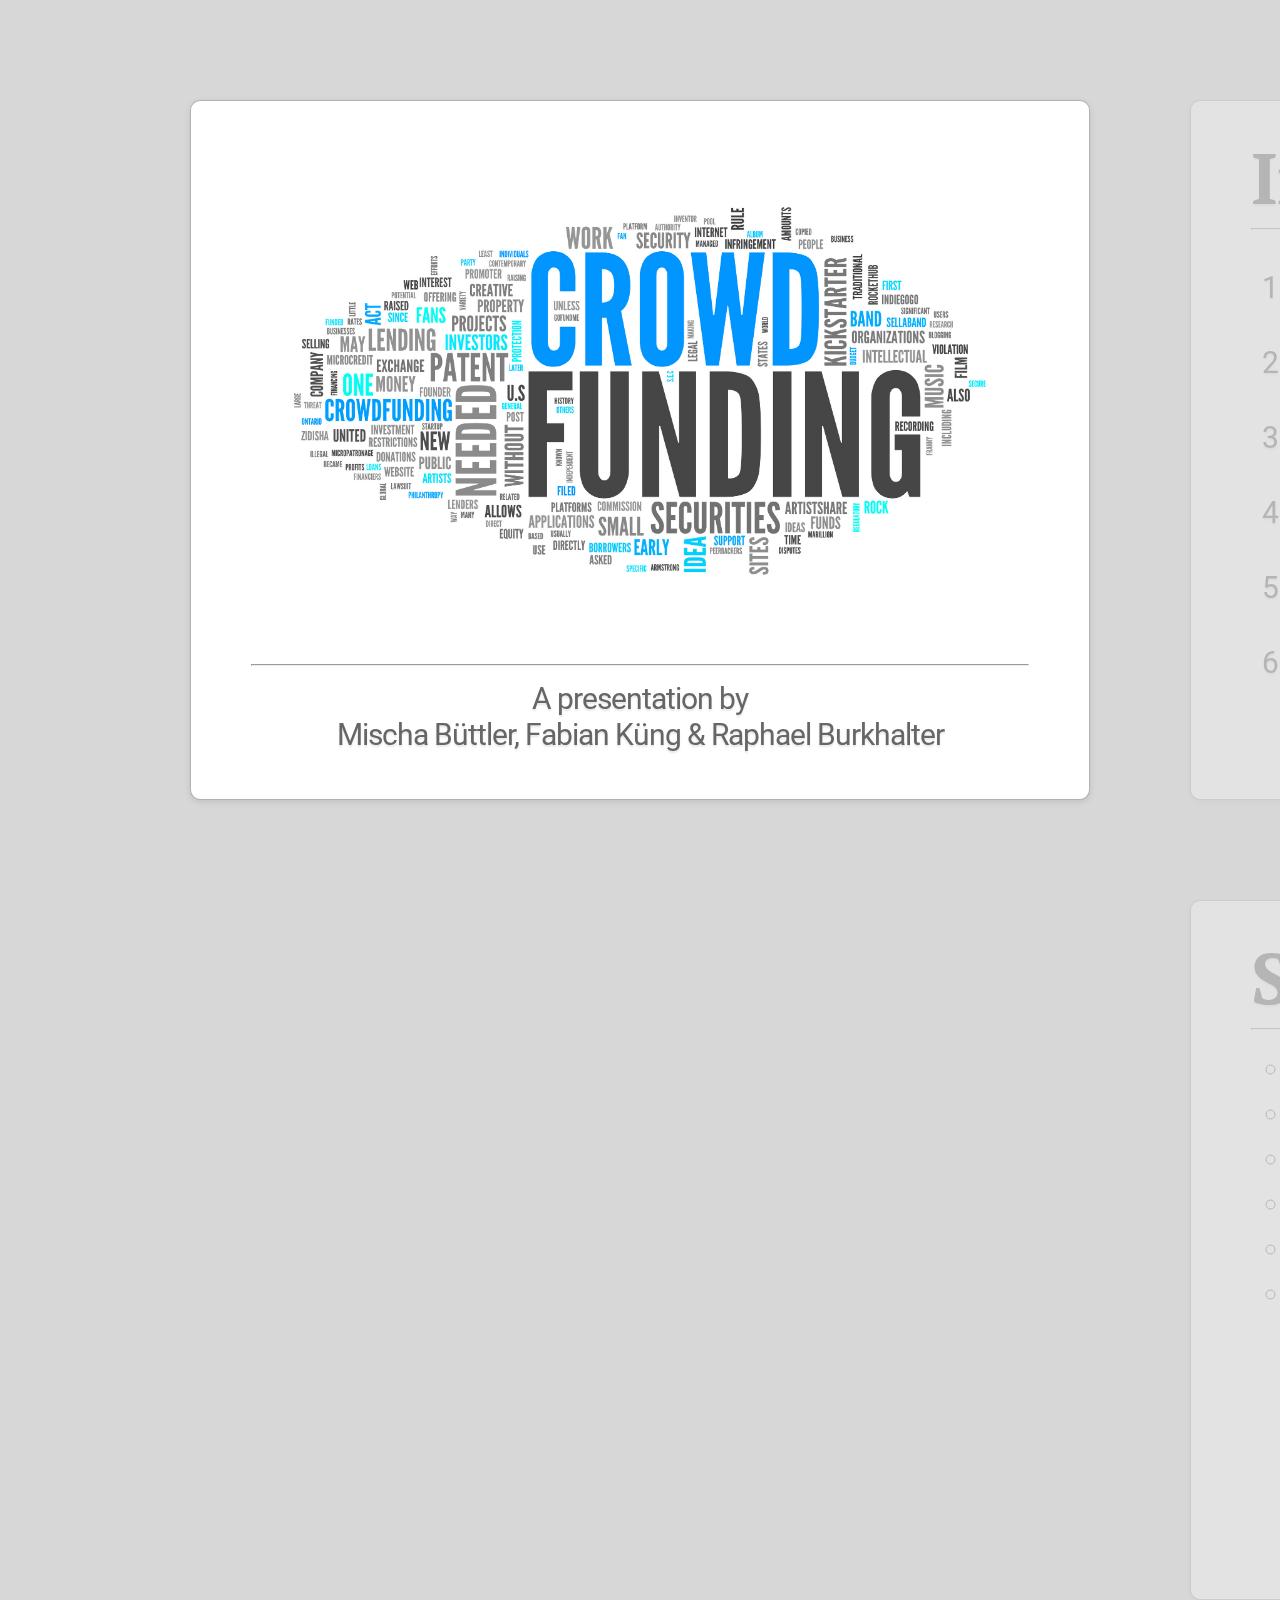
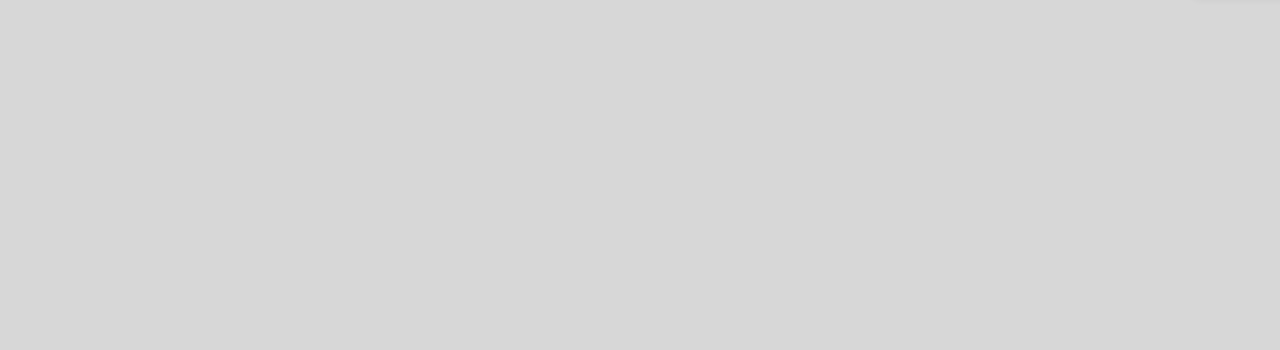
<file: index.html>
<!doctype html>
<html lang="en">
<head>
  <meta charset="utf-8" />
  <meta name="viewport" content="width=1024" />
  <meta name="apple-mobile-web-app-capable" content="yes" />
  <title>Crowdfunding presentation</title>
  
  <meta name="description" content="English presentation about crowdfunding" />

  <link href="http://fonts.googleapis.com/css?family=Open+Sans:regular,semibold,italic,italicsemibold|PT+Sans:400,700,400italic,700italic|PT+Serif:400,700,400italic,700italic" rel="stylesheet" />
  <link href='http://fonts.googleapis.com/css?family=Roboto' rel='stylesheet' type='text/css'>
  <link href='http://fonts.googleapis.com/css?family=Indie+Flower' rel='stylesheet' type='text/css'>
  <link href="css/impress.css" rel="stylesheet" />
</head>

<body id="body" class="impress-not-supported">

  <div class="fallback-message">
    <p>Your browser <b>doesn't support the features required</b> by impress.js, so you are presented with a simplified version of this presentation.</p>
    <p>For the best experience please use the latest <b>Chrome</b>, <b>Safari</b> or <b>Firefox</b> browser.</p>
  </div>

  <div id="impress" data-transition-duration="1000" data-perspective="1000">

    <div id="splash" style="text-align: center;" class="step slide" data-x="0" data-y="-1500">
      <img src="img/splash.jpg" height="500px">
      <hr>
      <p>A presentation by</p>
      <p>Mischa Büttler, Fabian Küng &amp; Raphael Burkhalter</p>
    </div>

    <div id="index" class="step slide" data-x="1000" data-y="-1500">
      <h1 style="font-size: 72px; line-height: 1; margin: 0; font-weight: bold;">Index</h1>
      <hr>
      <ol style="list-style: decimal; line-height: 2.5; margin: 20px 0 0 40px;">
        <li><a href="#what-is-crowdfunding-1">What is <strong>crowdfunding</strong>?</a></li>
        <li><a href="#history">History of <strong>crowdfunding</strong></a></li>
        <li><a href="#types-1">Types of <strong>crowdfunding</strong></a></li>
        <li><a href="#popular-platforms">Popular platforms</a></li>
        <li><a href="#statistics"><strong>Crowdfunding</strong> statistics</a></li>
        <li><a href="#significant-campaigns">Significant campaigns</a></li>
      </ol>
    </div>

    <div id="what-is-crowdfunding" class="step" data-x="1650" data-y="-1500" data-rotate="270" data-rotate-y="80" data-transition-duration="10000">
      <h1 style="font-size: 72px; line-height: 1; margin: 0; font-weight: bold;">What is crowdfunding?</h1>
      <hr>
    </div>

    <div id="what-is-crowdfunding-1" class="step" data-x="1980" data-y="-1500" data-rotate="270">
      <img src="img/crowdfunding_process.jpg" align="right" style="margin-top: 50px; border: 1px solid #ffffff; border-radius: 10px; box-shadow: 5px 5px 10px #777777; -webkit-transform: rotateY(-50deg); -moz-transform: rotateY(-50deg); transform: rotateY(-50deg);">
      <ul style="list-style: circle; line-height: 1.8; font-size: 30px; margin-left: 40px;">
        <li>raising money from the mass market for a project or business</li>
        <li>three types of actors
          <ul style="list-style: lower-alpha; margin-left: 40px; font-size: 26px;">
            <li>project initiator</li>
            <li>individuals</li>
            <li>moderation organization</li>
          </ul>
        </li>
      </ul>
      <div class="footnote">
        <a href="#index">Back to index</a>
      </div>
    </div>


    <div id="history" class="slide step" data-x="-1200" data-y="-1500" data-rotate-y="80" data-rotate-z="270">
      <h1 style="font-size: 72px; line-height: 1; margin: 0; font-weight: bold;">History of crowdfunding</h1>
      <hr>
      <ul style="list-style: circle; line-height: 2.5; margin-left: 40px;">
        <li><strong>1885: </strong>campaign for Pedestal of the
      Statue of Liberty</li>
        <li><strong>1997: </strong>Marillion funds US tour</li>
        <li><strong>2005: </strong> Kiva (micro-lending platform)</li>
        <li><strong>2000: </strong>ArtistShare: first crowdfunding platform</li>
      </ul>
      <div class="footnote">
        <a href="#index">Back to index</a>
      </div>
    </div>

    <div id="history-1" class="slide step" data-x="-1700" data-rotate-z="270" data-z="-500" data-y="-1500">
      <ul style="list-style: circle; line-height: 2.5; margin-left: 40px;">
        <li><strong>2006: </strong>First record of the word “crowdfunding”</li>
        <li><strong>2009: </strong>Kickstarter launch</li>
        <li><strong>2010: </strong>GrowVC (first equity crowdfunding platform)</li>
      </ul>
      <div class="footnote">
        <a href="#index">Back to index</a>
      </div>
    </div>

    <div id="types" class="step" data-x="-1700" data-y="-2500" data-rotate="180" data-scale="1" style="text-align: center; width: 1200px;">
      <h1 style="font-size: 90px; text-transform: uppercase;">Types of</h1>
      <h1 style="font-size: 130px; margin-top: -20px; text-transform: uppercase;">crowdfunding</h1>
      <hr>
    </div>

    <div id="types-1"class="step" data-x="-1700" data-y="-3000" data-rotate="180" data-scale="1" style="width: 1200px;">
      <ul class="types" style="list-style: circle; line-height: 1.8; display: inline-block;">
        <li>Reward-based
          <ul style="list-style-type: square; margin-left: 50px;">
            <li>investors receive a tangible item or service</li>
            <li>special rewards</li>
          </ul>
        </li>
      </ul>
      <ul class="types" style="list-style: circle; line-height: 1.8; display: inline-block; *display: inline;">
        <li>Donation-based
          <ul style="list-style-type: square; margin-left: 50px;">
            <li>receiving nothing in return</li>
          </ul>
        </li>
      </ul>
      <div class="footnote">
        <a href="#index">Back to index</a>
      </div>
    </div>

    <div id="types-2" class="step" data-x="-1700" data-y="-3700" data-rotate="180" data-scale="1" style="width: 1200px;">
      <ul class="types" style="list-style: circle; line-height: 1.8; display: inline-block; *display: inline;">
        <li>Equity-based
          <ul style="list-style-type: square; margin-left: 50px;">
            <li>receive a stake/shares in the company</li>
            <li>provision of finance in the form of equity</li>
            <li>most commonly been used to fund startups</li>
          </ul>
        </li>
      </ul>
      <ul class="types" style="list-style: circle; line-height: 1.8; display: inline-block; *display: inline;">
        <li>Lending-based
          <ul style="list-style-type: square; margin-left: 50px;">
            <li>investors get the money back</li>
          </ul>
        </li>
      </ul>
      <div class="footnote">
        <a href="#index">Back to index</a>
      </div>
    </div>

    <div id="popular-platforms" class="step" data-x="-1700" data-y="-4800" data-rotate-y="100" data-scale="1">
      <h1 style="font-size: 72px; line-height: 1; margin: 0; font-weight: bold;">Popular platforms</h1>
      <hr>
      <ul style="list-style: circle; line-height: 2; margin-left: 40px;">
        <li>Kickstarter</li>
        <li>Indiegogo</li>
        <li>Crowdfunder.com</li>
      </ul>
      <div class="footnote">
        <a href="#index">Back to index</a>
      </div>
    </div>

    <div id="popular-platforms-kickstarter" class="step" data-x="-1700" data-y="-5600" data-rotate-y="120" data-scale="1">
      <h2><a href="https://www.kickstarter.com/" target="_blank"><img src="img/logo_kickstarter.png"></a></h2>
      <ul style="list-style: circle; line-height: 1.6; margin-left: 40px;">
        <li>donation/reward based</li>
        <li>"all or nothing"</li>
        <li>&gt; 190’000 projects</li>
        <li>44% success rate</li>
      </ul>
      <div class="footnote">
        <a href="#index">Back to index</a>
      </div>
    </div>

    <div id="popular-platforms-indiegogo" class="step" data-x="-1700" data-y="-6200" data-rotate-y="140" data-scale="1">
      <h2><img src="img/logo_indiegogo.png"></h2>
      <ul style="list-style: circle; line-height: 1.6; margin-left: 40px;">
        <li>donation/reward based</li>
        <li>"all or nothing"</li>
        <li>keep pledges</li>
        <li>9.3% success rate</li>
      </ul>
      <div class="footnote">
        <a href="#index">Back to index</a>
      </div>
    </div>

    <div id="popular-platforms-crowdfunder" class="step" data-x="-1700" data-y="-6800" data-rotate-y="160" data-scale="1">
      <h2><img src="img/logo_crowdfunder.png" style="border-radius: 15px;"></h2>
      <ul style="list-style: circle; line-height: 1.6; margin-left: 40px;">
        <li>raising investments</li>
        <li>no rewards</li>
      </ul>
      <div class="footnote">
        <a href="#index">Back to index</a>
      </div>
    </div>

    <div id="statistics" class="step" data-x="0" data-y="-6800" data-scale="2">
      <h1 style="font-size: 72px; line-height: 1; margin: 0; font-weight: bold;">Statistics 2013 <small style="color: #777777; font-size: 36px;">Kickstarter</small></h1>
      <hr>
      <ul style="list-style: circle; line-height: 1.6; margin-left: 40px;">
        <li><strong>3 million</strong> people</li>
        <li>
          $480 million pledged<br>
          → $1,315,520 a day / $913 a minute
        </li>
        <li>19,911 projects successfully funded</li>
      </ul>
      <div class="footnote">
        <a href="#index">Back to index</a>
      </div>
    </div>

    <div id="statistics-1" class="slide slide-top step no-opacity" data-x="0" data-y="-6000" data-scale="1" style="text-align: center;">
      <img src="img/infographic-1.jpg">
    </div>
    <div id="statistics-2" class="slide slide-middle step no-opacity" data-x="0" data-y="-5300" data-scale="1" style="text-align: center;">
      <img src="img/infographic-2.jpg">
    </div>
    <div id="statistics-3" class="slide slide-middle step no-opacity" data-x="0" data-y="-4600" data-rotate-y="360" data-scale="1" style="text-align: center;">
      <img src="img/infographic-3.jpg">
    </div>
    <div id="statistics-4" class="slide slide-middle step no-opacity" data-x="0" data-y="-3900" data-rotate-y="360" data-scale="1" style="text-align: center;">
      <img src="img/infographic-4.jpg">
    </div>
    <div id="statistics-5" class="slide slide-middle step no-opacity" data-x="0" data-y="-3200" data-rotate-y="360" data-scale="1" style="text-align: center;">
      <img src="img/infographic-5.jpg">
    </div>
    <div id="statistics-6" class="slide slide-bottom step no-opacity" data-x="0" data-y="-2500" data-rotate-y="360" data-scale="1" style="text-align: center;">
      <img src="img/infographic-6.jpg" style="border-radius: 0 0 20px 20px;">
    </div>

    <div id="significant-campaigns" class="step" data-x="1600" data-y="-2500" data-rotate="180" data-rotate-y="180" data-scale="2">
      <h1 style="font-size: 72px; line-height: 1; margin: 0; font-weight: bold;">Significant campaigns</h1>
      <hr>
      <ul style="list-style: circle; line-height: 1.6; margin-left: 40px;">
        <li>Oculus Rift</li>
        <li>Star Citizen</li>
        <li>Inocente</li>
        <li>Potato salad</li>
      </ul>
      <div class="footnote">
        <a href="#index">Back to index</a>
      </div>
    </div>

    <div id="significant-campaigns-1" class="step" data-x="1600" data-y="-3500" data-rotate="180" data-rotate-y="180" data-scale="1">
      <h2><a href="https://www.kickstarter.com/projects/1523379957/oculus-rift-step-into-the-game" target="_blank">Oculus Rift</a></h2>
      <img src="img/oculusrift-2.jpg" style="border-radius: 20px; box-shadow: 10px 10px 20px #777777;">
      <div class="footnote">
        <a href="#index">Back to index</a>
      </div>
    </div>

    <div id="significant-campaigns-2" class="step" data-x="2600" data-y="-3500" data-rotate-y="180" data-scale="1">
      <h2>Oculus Rift</h2>
      <img src="img/oculusrift.jpg" style="border-radius: 20px; box-shadow: 10px 10px 20px #777777;">
      <div class="footnote">
        <a href="#index">Back to index</a>
      </div>
    </div>

    <div id="significant-campaigns-3" class="step" data-x="2600" data-y="-2900" data-rotate-y="180" data-scale="1">
      <h2>Star Citizen</h2>
      <img src="img/logo_star-citizen.png" style="background: #eeeeee; border-radius: 20px; box-shadow: 10px 10px 20px #777777; padding: 20px; height: 300px; float: left; margin-right: 60px;">
      <ul style="list-style: circle; margin-left: 40px;">
        <li>First-person space combat &amp; shooter</li>
        <li>Oculus Rift support</li>
      </ul>
      <ul style="clear: both; display: inline-block; list-style: circle; margin-top: 40px; margin-left: 40px;">
        <li>$4.2 million</li>
        <li style="font-size: 42px; list-style: none;">→ highest crowdfunded game project</li>
      </ul>
      <div class="footnote">
        <a href="#index">Back to index</a>
      </div>
    </div>

    <div id="significant-campaigns-4" class="step" data-x="2000" data-y="-4300" data-rotate="180" data-rotate-y="180" data-scale="1">
      <h2>Inocente</h2>
      <div class="polaroid">
        <img src="img/inocente.jpg">
        <span class="caption">
          Oscar for best<br>
          'Documentary Short Subject'
        </span>
              <div class="footnote">
        <a href="#index">Back to index</a>
      </div>
      </div>
    </div>

    <div id="significant-campaigns-5" class="step" data-x="2200" data-y="-5500" data-rotate="180" data-rotate-y="180" data-scale="2">
      <h2>Potato salad</h2>
      <table style="width: 80%;">
        <tbody>
          <tr>
            <td>Goal:</td>
            <td style="text-align: right;">$10</td>
          </tr>
          <tr>
            <td>Totally raised:</td>
            <td style="text-align: right;">$55'492</td>
          </tr>
        </tbody>
      </table>
      <img src="img/potato-salad.jpg" style="border-radius: 20px; margin-top: 20px;">
      <div class="footnote">
        <a href="#index">Back to index</a>
      </div>
    </div>

    <div id="sources" class="step slide" data-x="1000" data-y="-700">
      <h1 style="font-size: 72px; line-height: 1; margin: 0; font-weight: bold;">Sources</h1>
      <hr>
      <ul style="list-style: circle; line-height: 1.5; margin-left: 40px;">
        <li><a href="http://www.crowdfunding.nl/wp-content/uploads/2012/05/92834651-Massolution-abridged-Crowd-Funding-Industry-Report1.pdf" target="_blank">Crowdfunding industry report</a></li>
        <li><a href="https://www.kickstarter.com/year/2013" target="_blank">Kickstarter - The year 2013</a></li>
        <li><a href="http://en.wikipedia.org/wiki/Crowdfunding" target="_blank">Wikipedia - Crowdfunding</a></li>
        <li><a href="http://en.wikipedia.org/wiki/Star_Citizen" target="_blank">Wikipedia - Star Citizen</a></li>
        <li><a href="http://www.freedman-chicago.com/ec4i/History-of-Crowdfunding.pdf" target="_blank">A Brief History of Crowdfunding</a></li>
        <li><a href="https://fundrise.com/education/blog-posts/from-the-statue-of-liberty-to-potato-salad-a-brief-history-of-crowdfunding" target="_blank">fundrise.com - From the Statue of Liberty to Potato Salad</a></li>
      </ul>
      <div class="footnote">
        <a href="#index">Back to index</a>
      </div>
    </div>

    <div id="overview" class="step" data-x="0" data-y="-1500" data-scale="10"></div>

  </div>

    <div class="hint">
      <p>Use a spacebar or arrow keys to navigate</p>
    </div>
    <script>
      if ("ontouchstart" in document.documentElement) { 
        document.querySelector(".hint").innerHTML = "<p>Tap on the left or right to navigate</p>";
      }
    </script>

    <script type="text/javascript">
      // Jump to specific slides on keydown
      document.onkeydown = function(e) {
        switch (e.keyCode) {
          // I --> index
          case 73:
            window.location.hash = "#index";
            break;
          // O --> overview
          case 79:
            window.location.hash = "#overview";
            break;
          // S --> splash
          case 83:
            window.location.hash = "#splash";
            break;
          // Q --> source
          case 81:
            window.location.hash = "#sources";
            break;
          // Magic
          case 71:
            var d = document.getElementById("body");
            if (d.className.indexOf("bg-green") > -1) {
              var res = d.className.replace(" bg-green", "");
              d.className = res;
            } else {
              d.className += " bg-green";
            };
            break;
          case 80:
            var d = document.getElementById("body");
            if (d.className.indexOf("bg-pink") > -1) {
              var res = d.className.replace(" bg-pink", "");
              d.className = res;
            } else {
              d.className += " bg-pink";
            };
            break;
        }
      }
    </script>

  <script src="js/impress.js"></script>
  <script>impress().init();</script>

</body>
</html>
</file>
<file: css/impress.css>
html, body, div, span, applet, object, iframe,
h1, h2, h3, h4, h5, h6, p, blockquote, pre,
a, abbr, acronym, address, big, cite, code,
del, dfn, em, img, ins, kbd, q, s, samp,
small, strike, strong, sub, sup, tt, var,
b, u, i, center,
dl, dt, dd, ol, ul, li,
fieldset, form, label, legend,
table, caption, tbody, tfoot, thead, tr, th, td,
article, aside, canvas, details, embed,
figure, figcaption, footer, header, hgroup,
menu, nav, output, ruby, section, summary,
time, mark, audio, video {
  border: 0;
  font-size: 100%;
  font-weight: normal;
  font: inherit;
  margin: 0;
  padding: 0;
  vertical-align: baseline;
}

/* HTML5 display-role reset for older browsers */
article, aside, details, figcaption, figure,
footer, header, hgroup, menu, nav, section {
  display: block;
}
body {
  line-height: 1;
}
ol, ul {
  list-style: none;
}
blockquote, q {
  quotes: none;
}
blockquote:before, blockquote:after,
q:before, q:after {
  content: '';
  content: none;
}

table {
  border-collapse: collapse;
  border-spacing: 0;
}

body {
  background:         radial-gradient(rgb(240, 240, 240), rgb(190, 190, 190));
  background:      -o-radial-gradient(rgb(240, 240, 240), rgb(190, 190, 190));
  background:     -ms-radial-gradient(rgb(240, 240, 240), rgb(190, 190, 190));
  background:    -moz-radial-gradient(rgb(240, 240, 240), rgb(190, 190, 190));
  background: -webkit-gradient(radial, 50% 50%, 0, 50% 50%, 500, from(rgb(240, 240, 240)), to(rgb(190, 190, 190)));
  background: -webkit-radial-gradient(rgb(240, 240, 240), rgb(190, 190, 190));
  background: rgb(215, 215, 215);
  font-family: 'Roboto', Arial, sans-serif;
  min-height: 740px;
}

.bg-green {
  background: #2fc23b;
}
.bg-green hr {
  border-color: #36a13f;
}
.bg-green .footnote a {
  color: #36a13f;
}

.bg-pink {
  background: #f34a64;
}
.bg-pink hr {
  border-color: #c8364d;
}
.bg-pink .footnote a {
  color: #c8364d;
}

h1, h2, h3, h4, h5, h6 {
  font-family: 'PT Serif', georgia, serif;
}

b, strong {
  font-weight: bold
}
i, em {
  font-style: italic
}
a {
  color: inherit;
  text-decoration: none;
  -webkit-transition: 0.5s;
  -moz-transition:    0.5s;
  -ms-transition:     0.5s;
  -o-transition:      0.5s;
  transition:         0.5s;
}
a:hover,
a:focus {
  background: rgba(255,255,255,1);
}
h2 a:hover {
  background: transparent;
}

.fallback-message {
  background: #EEDC94;
  border-radius: 10px;
  border: 1px solid #E4C652;
  font-family: sans-serif;
  line-height: 1.3;
  margin: 20px auto;
  padding: 10px 10px 0;
  width: 780px;
}
.fallback-message p {
  margin-bottom: 10px;
}
.impress-supported .fallback-message {
  display: none;
}

.step {
  font-size: 48px;
  line-height: 1.5;
  margin: 20px auto;
  padding: 40px;
  position: relative;
  width: 900px;
  -webkit-box-sizing: border-box;
  -moz-box-sizing:    border-box;
  -ms-box-sizing:     border-box;
  -o-box-sizing:      border-box;
  box-sizing:         border-box;
}

.impress-enabled .step {
  margin: 0;
  opacity: 0.3;
  -webkit-transition: opacity 1s;
  -moz-transition:    opacity 1s;
  -ms-transition:     opacity 1s;
  -o-transition:      opacity 1s;
  transition:         opacity 1s;
}

.impress-enabled .step.active {
  opacity: 1
}

.slide {
  background-color: white;
  border-radius: 10px;
  border: 1px solid rgba(0, 0, 0, .3);
  box-shadow: 0 2px 6px rgba(0, 0, 0, .1);
  color: rgb(102, 102, 102);
  display: block;
  font-size: 30px;
  height: 700px;
  letter-spacing: -1px;
  line-height: 36px;
  padding: 40px 60px;
  text-shadow: 0 2px 2px rgba(0, 0, 0, .1);
  width: 900px;
}
.slide-top {
  border-bottom: 0;
  border-radius: 10px 10px 0 0;
  padding-bottom: 0;
}
.slide-middle {
  border-style: none solid;
  border-radius: 0;
  padding-bottom: 0;
  padding-top: 0;
}
.slide-bottom {
  border-radius: 0 0 10px 10px;
  border-top: 0;
  padding-top: 0;
}
.slide.step.no-opacity {
  box-shadow: none;
  opacity: 1;
}

.slide q {
  display: block;
  font-size: 50px;
  line-height: 72px;
  margin-top: 100px;
}

.slide q strong {
  white-space: nowrap;
}

ul.types {
  display: inline-block;
  list-style-type: none;
  margin-bottom: 20px;
  margin-top: 10px;
  margin: 60px;
  padding: 0;
  zoom: 1
}

.polaroid {
  background: #ffffff;
  box-shadow: 10px 10px 20px #777777;
  padding: 20px 20px 40px 20px;
  text-align: center;
  -webkit-transform: rotateZ(-4deg) rotateY(10deg) rotateX(10deg);
  -moz-transform:    rotateZ(-4deg) rotateY(10deg) rotateX(10deg);
  -ms-transform:     rotateZ(-4deg) rotateY(10deg) rotateX(10deg);
  -o-transform:      rotateZ(-4deg) rotateY(10deg) rotateX(10deg);
  transform:         rotateZ(-4deg) rotateY(10deg) rotateX(10deg);
  -webkit-transition: all 4s ease-out;
     -moz-transition: all 4s ease-out;
      -ms-transition: all 4s ease-out;
       -o-transition: all 4s ease-out;
          transition: all 4s ease-out;
}
.step.active .polaroid {
  box-shadow: 20px 20px 30px #999999;
  -webkit-transform: none;
  -moz-transform:    none;
  -ms-transform:     none;
  -o-transform:      none;
  transform:         none;
}
.polaroid img {
  width: 99%;
}
.polaroid .caption {
  display: inline-block;
  font-family: 'Indie Flower', Arial, sans-serif;
  font-size: 48px;
  line-height: 1;
  text-shadow: 1px 1px 2px #aaaaaa;
  -webkit-transform: rotateZ(-4deg);
  -moz-transform:    rotateZ(-4deg);
  -ms-transform:     rotateZ(-4deg);
  -o-transform:      rotateZ(-4deg);
  transform:         rotateZ(-4deg);
}

.footnote {
  font-size: 16px;
  text-align: right;
}
.footnote a {
  border-radius: 5px;
  color: #cccccc;
  padding: 5px 10px;
}
.footnote a:hover {
  color: #000000;
}

#overview {
  display: none
}
.impress-on-overview .step {
  cursor: pointer;
  opacity: 1;
}

.hint {
  background: rgba(0,0,0,0.5);
  bottom: 200px;
  color: #EEE;
  display: none;
  font-size: 50px;
  left: 0;
  opacity: 0;
  padding: 20px;
  position: fixed;
  right: 0;
  text-align: center;
  z-index: 100;
  -webkit-transform: translateY(400px);
  -moz-transform:    translateY(400px);
  -ms-transform:     translateY(400px);
  -o-transform:      translateY(400px);
  transform:         translateY(400px);
  -webkit-transition: opacity 1s, -webkit-transform 0.5s 1s;
  -moz-transition:    opacity 1s,    -moz-transform 0.5s 1s;
  -ms-transition:     opacity 1s,     -ms-transform 0.5s 1s;
  -o-transition:      opacity 1s,      -o-transform 0.5s 1s;
  transition:         opacity 1s,         transform 0.5s 1s;
}
.impress-enabled .hint {
  display: block
}
.impress-on-bored .hint {
  opacity: 1;
  -webkit-transform: translateY(0px);
  -moz-transform:    translateY(0px);
  -ms-transform:     translateY(0px);
  -o-transform:      translateY(0px);
  transform:         translateY(0px);
  -webkit-transition: opacity 1s 5s, -webkit-transform 0.5s 4.5s;
  -moz-transition:    opacity 1s 5s,    -moz-transform 0.5s 4.5s;
  -ms-transition:     opacity 1s 5s,     -ms-transform 0.5s 4.5s;
  -o-transition:      opacity 1s 5s,      -o-transform 0.5s 4.5s;
  transition:         opacity 1s 5s,         transform 0.5s 4.5s;
}

.impress-enabled {
  pointer-events: none
}
.impress-enabled #impress {
  pointer-events: auto
}
</file>
